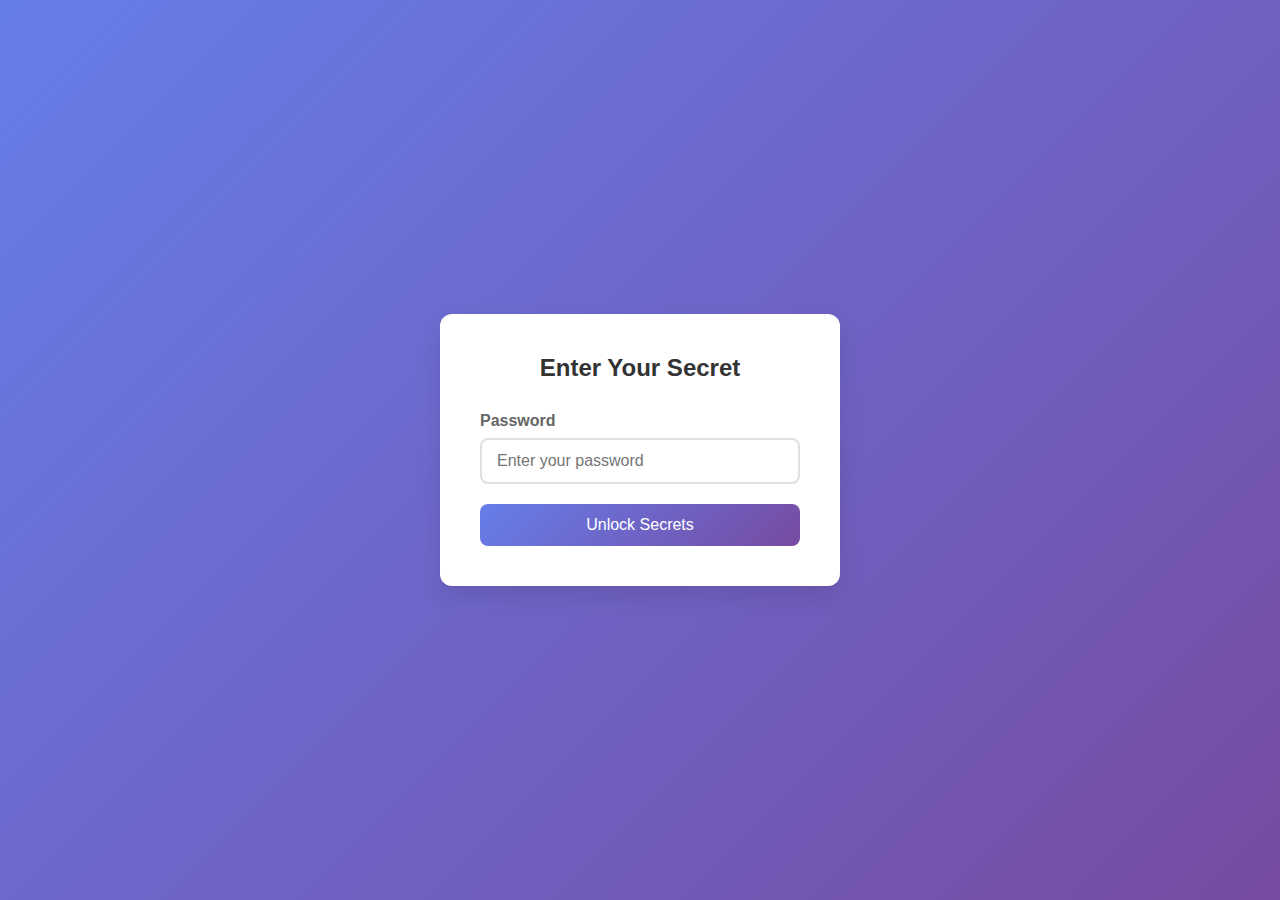
<file: task 3/public/index.html>
<!DOCTYPE html>
<html lang="en">
<head>
    <meta charset="UTF-8">
    <meta name="viewport" content="width=device-width, initial-scale=1.0">
    <title>Secrets</title>
    <style>
        * {
            margin: 0;
            padding: 0;
            box-sizing: border-box;
        }

        body {
            font-family: 'Arial', sans-serif;
            background: linear-gradient(135deg, #667eea 0%, #764ba2 100%);
            display: flex;
            justify-content: center;
            align-items: center;
            min-height: 100vh;
            padding: 20px;
        }

        .container {
            background-color: white;
            border-radius: 12px;
            box-shadow: 0 10px 25px rgba(0,0,0,0.1);
            padding: 40px;
            width: 100%;
            max-width: 400px;
            text-align: center;
            position: relative;
        }

        h1 {
            color: #333;
            margin-bottom: 30px;
            font-size: 24px;
            font-weight: 700;
        }

        .form-group {
            margin-bottom: 20px;
            text-align: left;
        }

        label {
            display: block;
            margin-bottom: 8px;
            color: #666;
            font-weight: 600;
        }

        input[type="password"] {
            width: 100%;
            padding: 12px 15px;
            border: 2px solid #e0e0e0;
            border-radius: 8px;
            font-size: 16px;
            transition: border-color 0.3s ease;
        }

        input[type="password"]:focus {
            outline: none;
            border-color: #667eea;
            box-shadow: 0 0 0 3px rgba(102, 126, 234, 0.2);
        }

        .submit-btn {
            width: 100%;
            padding: 12px;
            background: linear-gradient(135deg, #667eea 0%, #764ba2 100%);
            color: white;
            border: none;
            border-radius: 8px;
            font-size: 16px;
            cursor: pointer;
            transition: transform 0.2s ease, box-shadow 0.2s ease;
        }

        .submit-btn:hover {
            transform: translateY(-2px);
            box-shadow: 0 4px 15px rgba(102, 126, 234, 0.3);
        }

        .submit-btn:active {
            transform: translateY(1px);
            box-shadow: 0 2px 8px rgba(102, 126, 234, 0.2);
        }

        .error-popup {
            position: fixed;
            top: 20px;
            left: 50%;
            transform: translateX(-50%);
            background-color: #ff6b6b;
            color: white;
            padding: 15px 30px;
            border-radius: 8px;
            box-shadow: 0 4px 6px rgba(0,0,0,0.1);
            z-index: 1000;
            display: none;
            animation: slideIn 0.3s ease-out, fadeOut 0.3s ease-in forwards 3s;
        }

        @keyframes slideIn {
            from {
                opacity: 0;
                transform: translate(-50%, -50px);
            }
            to {
                opacity: 1;
                transform: translate(-50%, 0);
            }
        }

        @keyframes fadeOut {
            to {
                opacity: 0;
                transform: translate(-50%, -50px);
            }
        }
    </style>
</head>
<body>
    <div class="error-popup" id="errorPopup">
        Incorrect password. Please try again.
    </div>

    <div class="container">
        <h1>Enter Your Secret</h1>
        <form action="/check" method="POST" id="passwordForm">
            <div class="form-group">
                <label for="password">Password</label>
                <input type="password" id="password" name="password" required placeholder="Enter your password">
            </div>
            <button type="submit" class="submit-btn">Unlock Secrets</button>
        </form>
    </div>

    <script>
        const urlParams = new URLSearchParams(window.location.search);
        const error = urlParams.get('error');

        if (error === 'true') {
            const errorPopup = document.getElementById('errorPopup');
            errorPopup.style.display = 'block';
            
            // Automatically hide the popup after 3 seconds
            setTimeout(() => {
                errorPopup.style.display = 'none';
            }, 3000);
        }
    </script>
</body>
</html>
</file>
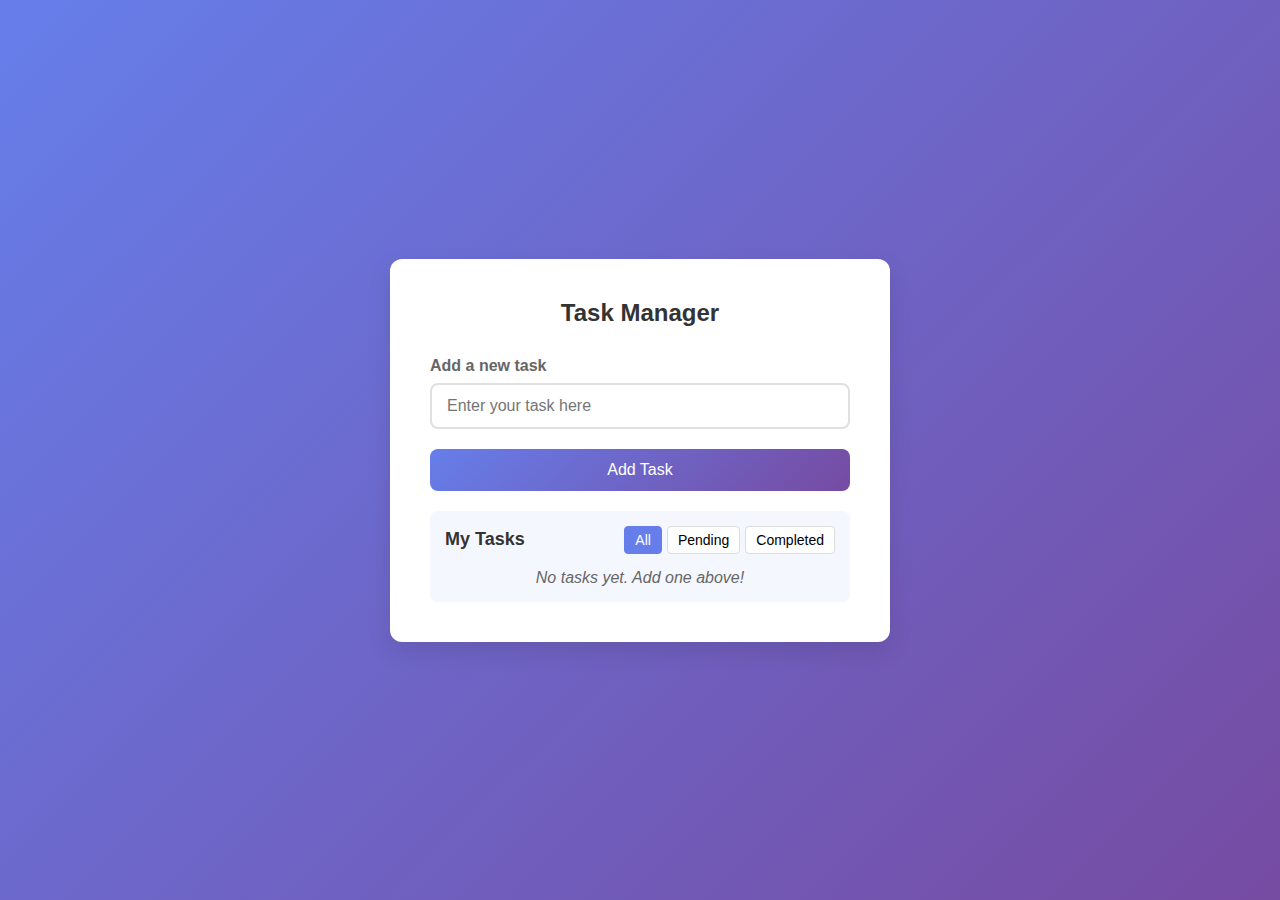
<file: final task/finalTask.html>
<!DOCTYPE html>
<html lang="en">
<head>
    <meta charset="UTF-8">
    <meta name="viewport" content="width=device-width, initial-scale=1.0">
    <title>Task Manager</title>
    <link rel="stylesheet" href="finalTask.css">
</head>
<body>
    <div class="container">
        <h1>Task Manager</h1>
        <div class="form-group">
            <label for="taskInput">Add a new task</label>
            <input type="text" id="taskInput" placeholder="Enter your task here">
        </div>
        <button class="submit-btn" id="addTaskBtn">Add Task</button>
        
        <div class="tasks-container">
            <div class="task-header">
                <h2>My Tasks</h2>
                <div class="filter-controls">
                    <button class="filter-btn active" data-filter="all">All</button>
                    <button class="filter-btn" data-filter="pending">Pending</button>
                    <button class="filter-btn" data-filter="completed">Completed</button>
                </div>
            </div>
            <ul class="task-list" id="taskList">
               
            </ul>
            <p class="no-tasks" id="noTasks">No tasks yet. Add one above!</p>
            <button class="clear-completed-btn" id="clearCompletedBtn">Clear All Completed</button>
        </div>
    </div>

    <div class="error-popup" id="errorPopup">Please enter a task!</div>
    
   
    <div class="edit-modal" id="editModal">
        <div class="edit-modal-content">
            <h3>Edit Task</h3>
            <input type="text" id="editTaskInput" placeholder="Update your task">
            <div class="edit-modal-actions">
                <button id="cancelEditBtn">Cancel</button>
                <button id="saveEditBtn">Save</button>
            </div>
        </div>
    </div>
    <div class="modal-overlay" id="modalOverlay"></div>

    <script src="finalTask.js"></script>
</body>
</html>
</file>
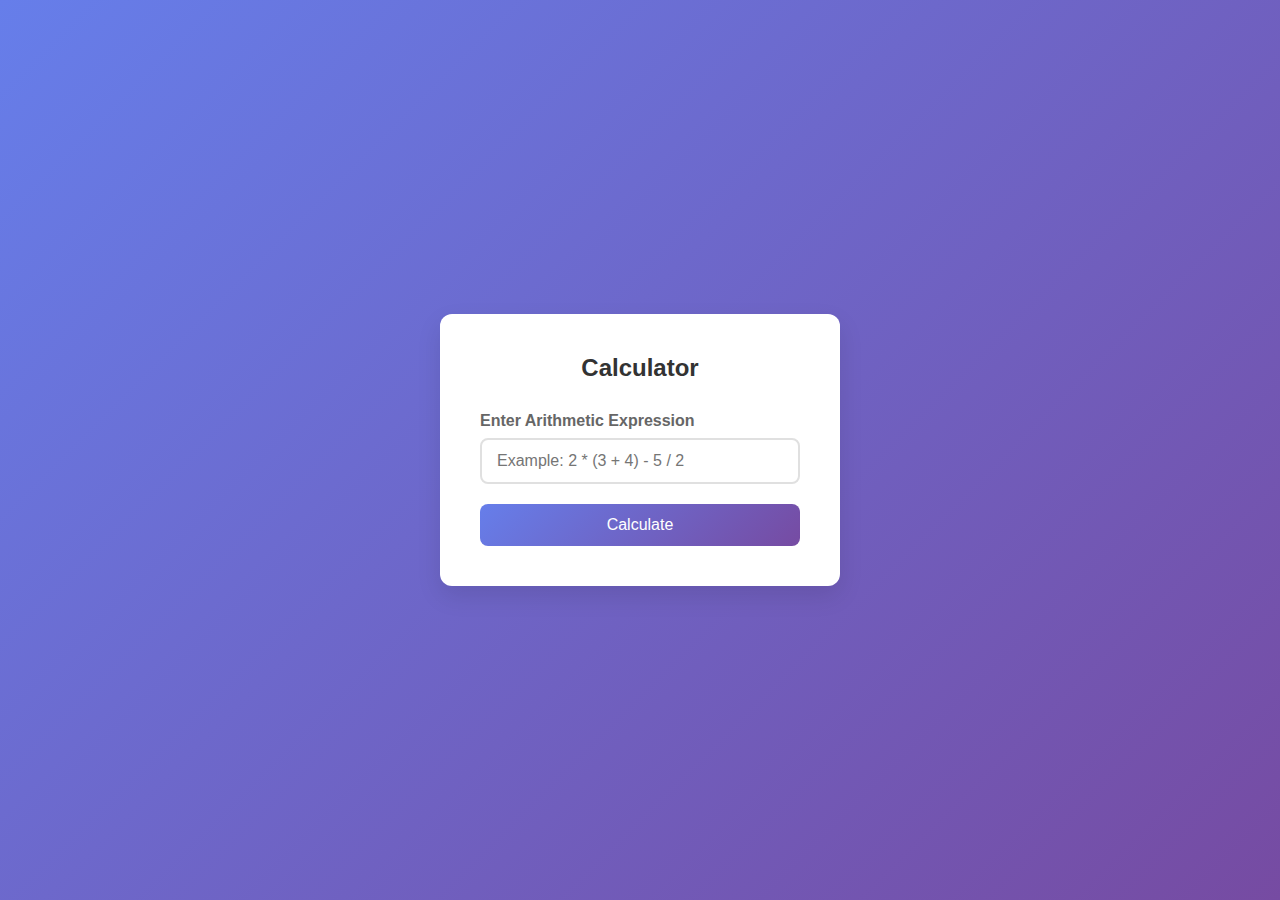
<file: Task 4/task4.html>
<!DOCTYPE html>
<html lang="en">
<head>
    <meta charset="UTF-8">
    <meta name="viewport" content="width=device-width, initial-scale=1.0">
    <title>Calculator</title>
    <link rel="stylesheet" href="Task4CSS.css">
</head>
<body>
    <div class="error-popup" id="errorPopup">
        Invalid expression. Please check and try again.
    </div>

    <div class="container">
        <h1>Calculator</h1>
        <div class="form-group">
            <label for="expression">Enter Arithmetic Expression</label>
            <input type="text" id="expression" name="expression" required placeholder="Example: 2 * (3 + 4) - 5 / 2">
        </div>
        <button type="button" class="submit-btn" id="calculateBtn">Calculate</button>
        
        <div class="result-container" id="resultContainer">
            <div class="result-value" id="resultValue"></div>
            <div class="expression-display" id="expressionDisplay"></div>
        </div>
    </div>

    <script>
        document.addEventListener('DOMContentLoaded', function() {
            const calculateBtn = document.getElementById('calculateBtn');
            const expressionInput = document.getElementById('expression');
            const resultContainer = document.getElementById('resultContainer');
            const resultValue = document.getElementById('resultValue');
            const expressionDisplay = document.getElementById('expressionDisplay');
            const errorPopup = document.getElementById('errorPopup');

            calculateBtn.addEventListener('click', function() {
                const expression = expressionInput.value.trim();
                
                if (!expression) {
                    showError("Please enter an expression.");
                    return;
                }
                
                try {
                    
                    const result = evaluateExpression(expression);
                    
                    if (isNaN(result) || !isFinite(result)) {
                        showError("Invalid result. Please check your expression.");
                        return;
                    }

                    resultValue.textContent = result;
                    expressionDisplay.textContent = "Expression: " + expression;
                    resultContainer.style.display = "block";
                } catch (error) {
                    showError("Invalid expression. Please check and try again.");
                }
            });

            function evaluateExpression(expression) {
                if (!isValidExpression(expression)) {
                    throw new Error("Invalid expression");
                }
                expression = expression.replace(/\^/g, '**');
                
                try {
                    return Function('"use strict"; return (' + expression + ')')();
                } catch (error) {
                    throw new Error("Calculation error");
                }
            }
            
            function isValidExpression(expression) {
                const validExpressionRegex = /^[0-9\s\(\)\+\-\*\/\^\.\,]+$/;
                return validExpressionRegex.test(expression);
            }

            function showError(message) {
                errorPopup.textContent = message;
                errorPopup.style.display = 'block';
                setTimeout(() => {
                    errorPopup.style.display = 'none';
                }, 3000);
            }
            expressionInput.addEventListener('keypress', function(e) {
                if (e.key === 'Enter') {
                    calculateBtn.click();
                }
            });
        });
    </script>
</body>
</html>
</file>
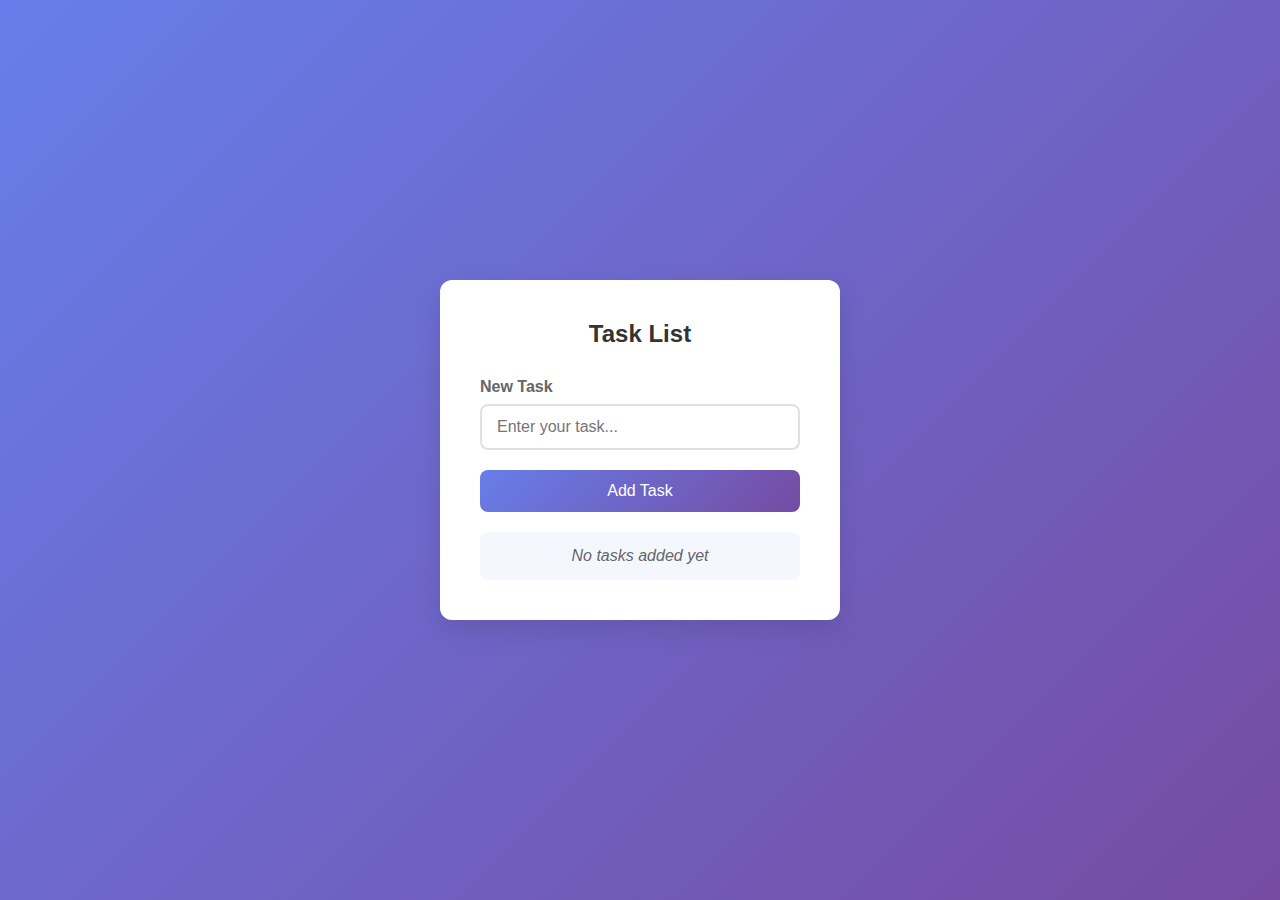
<file: Task 5/task5.html>
<!DOCTYPE html>
<html lang="en">
<head>
    <meta charset="UTF-8">
    <meta name="viewport" content="width=device-width, initial-scale=1.0">
    <title>Task List Application</title>
    <link rel="stylesheet" href="task5.css">
</head>
<body>
    <div class="container">
        <h1>Task List</h1>
        
        <div class="form-group">
            <label for="taskInput">New Task</label>
            <input type="text" id="taskInput" placeholder="Enter your task...">
        </div>
        
        <button class="submit-btn" id="addTaskBtn">Add Task</button>
        
        <div class="tasks-container">
            <ul class="task-list" id="taskList">
                <li class="no-tasks">No tasks added yet</li>
            </ul>
        </div>
        
        <div class="error-popup" id="errorPopup">
            Please enter a task
        </div>
    </div>

    <script>
        document.addEventListener('DOMContentLoaded', function() {
            const taskInput = document.getElementById('taskInput');
            const addTaskBtn = document.getElementById('addTaskBtn');
            const taskList = document.getElementById('taskList');
            const errorPopup = document.getElementById('errorPopup');

            function addTask() {
                const taskText = taskInput.value.trim();
                
                if (taskText === '') {

                    errorPopup.style.display = 'block';
                    setTimeout(() => {
                        errorPopup.style.display = 'none';
                    }, 3000);
                    return;
                }
 
                const noTasksMsg = document.querySelector('.no-tasks');
                if (noTasksMsg) {
                    noTasksMsg.remove();
                }

                const taskItem = document.createElement('li');
                taskItem.className = 'task-item';
                taskItem.textContent = taskText;

                taskList.appendChild(taskItem);

                taskInput.value = '';
                taskInput.focus();
            }
 
            addTaskBtn.addEventListener('click', addTask);
            
            taskInput.addEventListener('keypress', function(e) {
                if (e.key === 'Enter') {
                    addTask();
                }
            });
        });
    </script>
</body>
</html>
</file>
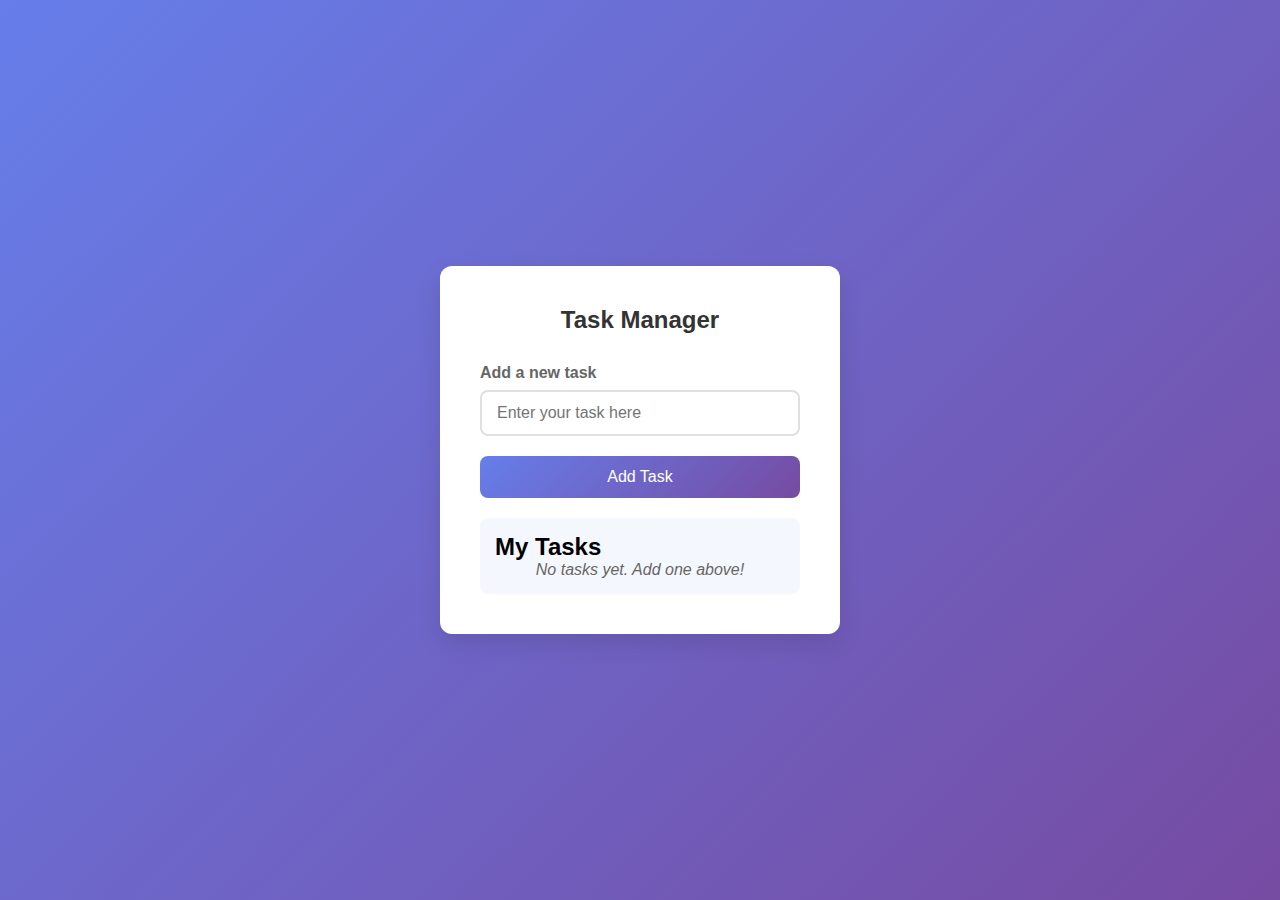
<file: Task 6/task6.html>
<!DOCTYPE html>
<html lang="en">
<head>
    <meta charset="UTF-8">
    <meta name="viewport" content="width=device-width, initial-scale=1.0">
    <title>Task Manager</title>
    <link rel="stylesheet" href="task6.css">
</head>
<body>
    <div class="container">
        <h1>Task Manager</h1>
        <div class="form-group">
            <label for="taskInput">Add a new task</label>
            <input type="text" id="taskInput" placeholder="Enter your task here">
        </div>
        <button class="submit-btn" id="addTaskBtn">Add Task</button>
        
        <div class="tasks-container">
            <h2>My Tasks</h2>
            <ul class="task-list" id="taskList">

            </ul>
            <p class="no-tasks" id="noTasks">No tasks yet. Add one above!</p>
        </div>
    </div>

    <div class="error-popup" id="errorPopup">Please enter a task!</div>

    <script src="task6.js"></script>
</body>
</html>
</file>
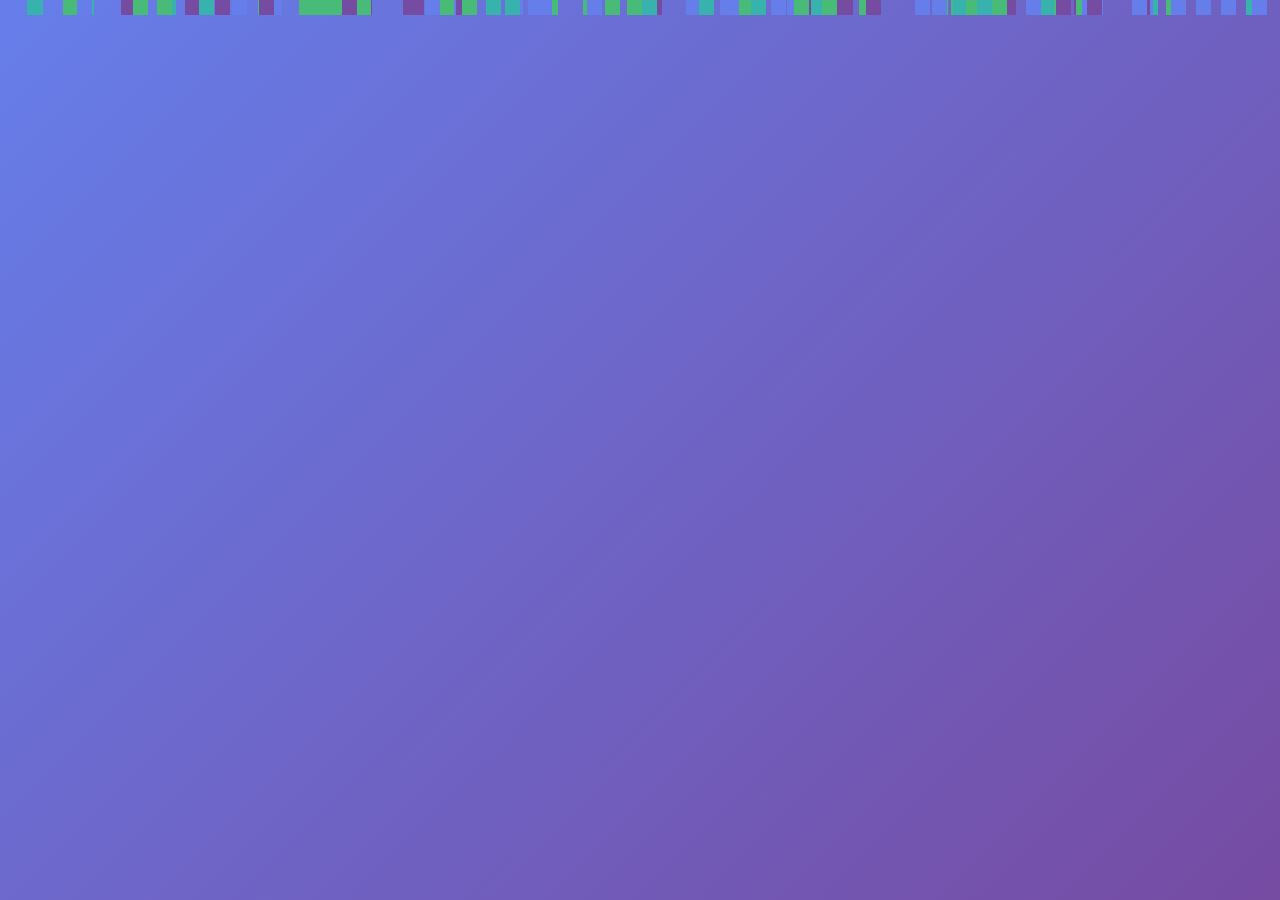
<file: task 3/public/secret.html>
<!DOCTYPE html>
<html lang="en">
<head>
    <meta charset="UTF-8">
    <meta name="viewport" content="width=device-width, initial-scale=1.0">
    <title>Secrets Unlocked!</title>
    <style>
        * {
            margin: 0;
            padding: 0;
            box-sizing: border-box;
        }

        body {
            font-family: 'Arial', sans-serif;
            background: linear-gradient(135deg, #667eea 0%, #764ba2 100%);
            display: flex;
            justify-content: center;
            align-items: center;
            min-height: 100vh;
            padding: 20px;
            overflow: hidden;
        }

        .container {
            background-color: white;
            border-radius: 12px;
            box-shadow: 0 10px 25px rgba(0,0,0,0.1);
            padding: 40px;
            width: 100%;
            max-width: 400px;
            text-align: center;
            position: relative;
            opacity: 0;
            transform: scale(0.7);
            animation: popup 0.6s ease-out forwards;
        }

        @keyframes popup {
            0% {
                opacity: 0;
                transform: scale(0.7);
            }
            70% {
                opacity: 0.7;
                transform: scale(1.05);
            }
            100% {
                opacity: 1;
                transform: scale(1);
            }
        }

        .success-icon {
            width: 120px;
            height: 120px;
            background: linear-gradient(135deg, #48bb78 0%, #38b2ac 100%);
            border-radius: 50%;
            display: flex;
            justify-content: center;
            align-items: center;
            margin: 0 auto 30px;
            animation: pulse 2s infinite;
        }

        .success-icon svg {
            width: 60px;
            height: 60px;
            stroke: white;
            stroke-width: 3;
            fill: none;
        }

        @keyframes pulse {
            0% {
                transform: scale(1);
            }
            50% {
                transform: scale(1.1);
            }
            100% {
                transform: scale(1);
            }
        }

        h1 {
            color: #333;
            margin-bottom: 20px;
            font-size: 24px;
            font-weight: 700;
        }

        .secret-reveal {
            background-color: #f0f4f8;
            border-radius: 8px;
            padding: 20px;
            margin-top: 20px;
            position: relative;
            overflow: hidden;
        }

        .secret-reveal::before {
            content: '';
            position: absolute;
            top: 0;
            left: 0;
            width: 100%;
            height: 4px;
            background: linear-gradient(135deg, #667eea 0%, #764ba2 100%);
            animation: revealLine 2s linear infinite;
        }

        @keyframes revealLine {
            0% {
                transform: translateX(-100%);
            }
            100% {
                transform: translateX(100%);
            }
        }

        .btn-container {
            margin-top: 30px;
        }

        .return-btn {
            display: inline-block;
            padding: 12px 24px;
            background: linear-gradient(135deg, #667eea 0%, #764ba2 100%);
            color: white;
            text-decoration: none;
            border-radius: 8px;
            transition: transform 0.2s ease, box-shadow 0.2s ease;
        }

        .return-btn:hover {
            transform: translateY(-2px);
            box-shadow: 0 4px 15px rgba(102, 126, 234, 0.3);
        }

        .confetti-container {
            position: fixed;
            top: 0;
            left: 0;
            width: 100%;
            height: 100%;
            pointer-events: none;
            z-index: 9999;
        }

        .confetti {
            width: 15px;
            height: 15px;
            background-color: transparent;
            position: absolute;
            animation: fall 5s linear infinite;
        }
    </style>
</head>
<body>
    <div class="confetti-container" id="confetti-container"></div>
    
    <div class="container">
        <div class="success-icon">
            <svg viewBox="0 0 24 24">
                <path d="M20 6L9 17l-5-5"></path>
            </svg>
        </div>
        
        <h1>Secret Successfully Unlocked!</h1>
        
        <div class="secret-reveal">
            <p><strong>The secret is: Claude is awesome!</strong></p>
        </div>
        
        <div class="btn-container">
            <a href="/" class="return-btn">Return to Login</a>
        </div>
    </div>

    <script>
        function createConfetti() {
            const colors = ['#667eea', '#764ba2', '#48bb78', '#38b2ac'];
            const container = document.getElementById('confetti-container');
            
            for (let i = 0; i < 100; i++) {
                const confetti = document.createElement('div');
                confetti.classList.add('confetti');
                
                confetti.style.backgroundColor = colors[Math.floor(Math.random() * colors.length)];
                confetti.style.left = Math.random() * 100 + '%';
                confetti.style.animationDelay = Math.random() * 5 + 's';
                
                container.appendChild(confetti);
            }
        }

        createConfetti();
    </script>
</body>
</html>
</file>
<file: final task/finalTask.css>
* {
    margin: 0;
    padding: 0;
    box-sizing: border-box;
}

body {
    font-family: 'Arial', sans-serif;
    background: linear-gradient(135deg, #667eea 0%, #764ba2 100%);
    display: flex;
    justify-content: center;
    align-items: center;
    min-height: 100vh;
    padding: 20px;
}

.container {
    background-color: white;
    border-radius: 12px;
    box-shadow: 0 10px 25px rgba(0,0,0,0.1);
    padding: 40px;
    width: 100%;
    max-width: 500px;
    text-align: center;
    position: relative;
}

h1 {
    color: #333;
    margin-bottom: 30px;
    font-size: 24px;
    font-weight: 700;
}

.form-group {
    margin-bottom: 20px;
    text-align: left;
}

label {
    display: block;
    margin-bottom: 8px;
    color: #666;
    font-weight: 600;
}

input[type="text"] {
    width: 100%;
    padding: 12px 15px;
    border: 2px solid #e0e0e0;
    border-radius: 8px;
    font-size: 16px;
    transition: border-color 0.3s ease;
}

input[type="text"]:focus {
    outline: none;
    border-color: #667eea;
    box-shadow: 0 0 0 3px rgba(102, 126, 234, 0.2);
}

.submit-btn {
    width: 100%;
    padding: 12px;
    background: linear-gradient(135deg, #667eea 0%, #764ba2 100%);
    color: white;
    border: none;
    border-radius: 8px;
    font-size: 16px;
    cursor: pointer;
    transition: transform 0.2s ease, box-shadow 0.2s ease;
}

.submit-btn:hover {
    transform: translateY(-2px);
    box-shadow: 0 4px 15px rgba(102, 126, 234, 0.3);
}

.submit-btn:active {
    transform: translateY(1px);
    box-shadow: 0 2px 8px rgba(102, 126, 234, 0.2);
}

.error-popup {
    position: fixed;
    top: 20px;
    left: 50%;
    transform: translateX(-50%);
    background-color: #ff6b6b;
    color: white;
    padding: 15px 30px;
    border-radius: 8px;
    box-shadow: 0 4px 6px rgba(0,0,0,0.1);
    z-index: 1000;
    display: none;
    animation: slideIn 0.3s ease-out, fadeOut 0.3s ease-in forwards 3s;
}

.tasks-container {
    margin-top: 20px;
    padding: 15px;
    background-color: #f5f7ff;
    border-radius: 8px;
    text-align: left;
}

.task-header {
    display: flex;
    justify-content: space-between;
    align-items: center;
    margin-bottom: 15px;
    flex-wrap: wrap;
    gap: 10px;
}

.task-header h2 {
    margin: 0;
    font-size: 18px;
    color: #333;
}

.filter-controls {
    display: flex;
    gap: 5px;
}

.filter-btn {
    background-color: white;
    border: 1px solid #ddd;
    border-radius: 4px;
    padding: 5px 10px;
    font-size: 14px;
    cursor: pointer;
    transition: all 0.2s ease;
}

.filter-btn:hover {
    background-color: #f0f0f0;
}

.filter-btn.active {
    background-color: #667eea;
    color: white;
    border-color: #667eea;
}

.task-list {
    list-style-type: none;
    max-height: 300px;
    overflow-y: auto;
}

.task-item {
    padding: 10px;
    margin-bottom: 8px;
    background-color: white;
    border-radius: 6px;
    border-left: 4px solid #667eea;
    box-shadow: 0 2px 4px rgba(0,0,0,0.05);
    display: flex;
    justify-content: space-between;
    align-items: center;
    animation: fadeIn 0.3s ease;
    transition: all 0.3s ease;
}

.task-item.completed {
    border-left-color: #38b000;
}

.task-item.deleted {
    animation: slideOut 0.3s ease forwards;
}

.no-tasks {
    text-align: center;
    color: #666;
    font-style: italic;
}

.task-text {
    flex-grow: 1;
    margin: 0 10px;
    transition: all 0.3s ease;
    overflow: hidden;
    text-overflow: ellipsis;
}

.completed .task-text {
    text-decoration: line-through;
    color: #999;
}

.task-actions {
    display: flex;
    gap: 5px;
}

.delete-btn, .complete-btn, .edit-btn {
    background: none;
    border: none;
    cursor: pointer;
    padding: 5px;
    border-radius: 4px;
    transition: background-color 0.2s;
}

.delete-btn {
    color: #ff6b6b;
}

.delete-btn:hover {
    background-color: #ffefef;
}

.complete-btn {
    color: #38b000;
}

.complete-btn:hover {
    background-color: #f0fff0;
}

.edit-btn {
    color: #667eea;
}

.edit-btn:hover {
    background-color: #f0f2ff;
}

.completed .complete-btn {
    color: #999;
}

.clear-completed-btn {
    margin-top: 15px;
    padding: 8px 12px;
    background-color: #ff6b6b;
    color: white;
    border: none;
    border-radius: 6px;
    cursor: pointer;
    transition: all 0.2s ease;
    display: none;
}

.clear-completed-btn:hover {
    background-color: #ff5252;
}

/* Modal styles */
.edit-modal {
    position: fixed;
    top: 50%;
    left: 50%;
    transform: translate(-50%, -50%) scale(0.9);
    background-color: white;
    padding: 25px;
    border-radius: 10px;
    box-shadow: 0 10px 30px rgba(0,0,0,0.2);
    z-index: 1001;
    width: 90%;
    max-width: 400px;
    opacity: 0;
    pointer-events: none;
    transition: all 0.3s ease;
}

.edit-modal.active {
    opacity: 1;
    transform: translate(-50%, -50%) scale(1);
    pointer-events: all;
}

.edit-modal h3 {
    margin-bottom: 15px;
    color: #333;
}

.edit-modal-actions {
    display: flex;
    justify-content: flex-end;
    gap: 10px;
    margin-top: 20px;
}

.edit-modal-actions button {
    padding: 8px 16px;
    border-radius: 6px;
    border: none;
    cursor: pointer;
    transition: all 0.2s ease;
}

#cancelEditBtn {
    background-color: #e0e0e0;
    color: #333;
}

#cancelEditBtn:hover {
    background-color: #d0d0d0;
}

#saveEditBtn {
    background-color: #667eea;
    color: white;
}

#saveEditBtn:hover {
    background-color: #5a6ed0;
}

.modal-overlay {
    position: fixed;
    top: 0;
    left: 0;
    right: 0;
    bottom: 0;
    background-color: rgba(0,0,0,0.5);
    z-index: 1000;
    opacity: 0;
    pointer-events: none;
    transition: all 0.3s ease;
}

.modal-overlay.active {
    opacity: 1;
    pointer-events: all;
}

/* Animations */
@keyframes slideIn {
    from {
        opacity: 0;
        transform: translate(-50%, -50px);
    }
    to {
        opacity: 1;
        transform: translate(-50%, 0);
    }
}

@keyframes fadeOut {
    to {
        opacity: 0;
        transform: translate(-50%, -50px);
    }
}

@keyframes fadeIn {
    from {
        opacity: 0;
        transform: translateY(10px);
    }
    to {
        opacity: 1;
        transform: translateY(0);
    }
}

@keyframes slideOut {
    to {
        opacity: 0;
        height: 0;
        margin: 0;
        padding: 0;
        transform: translateX(100%);
    }
}

/* Responsive Styles */
@media (max-width: 600px) {
    .container {
        padding: 20px;
    }
    
    h1 {
        font-size: 20px;
        margin-bottom: 20px;
    }
    
    .task-header {
        flex-direction: column;
        align-items: flex-start;
    }
    
    .filter-controls {
        width: 100%;
        justify-content: space-between;
    }
    
    .filter-btn {
        flex: 1;
    }
    
    .edit-modal {
        width: 95%;
    }
}
</file>
<file: Task 4/Task4CSS.css>
* {
    margin: 0;
    padding: 0;
    box-sizing: border-box;
}

body {
    font-family: 'Arial', sans-serif;
    background: linear-gradient(135deg, #667eea 0%, #764ba2 100%);
    display: flex;
    justify-content: center;
    align-items: center;
    min-height: 100vh;
    padding: 20px;
}

.container {
    background-color: white;
    border-radius: 12px;
    box-shadow: 0 10px 25px rgba(0,0,0,0.1);
    padding: 40px;
    width: 100%;
    max-width: 400px;
    text-align: center;
    position: relative;
}

h1 {
    color: #333;
    margin-bottom: 30px;
    font-size: 24px;
    font-weight: 700;
}

.form-group {
    margin-bottom: 20px;
    text-align: left;
}

label {
    display: block;
    margin-bottom: 8px;
    color: #666;
    font-weight: 600;
}

input[type="text"] {
    width: 100%;
    padding: 12px 15px;
    border: 2px solid #e0e0e0;
    border-radius: 8px;
    font-size: 16px;
    transition: border-color 0.3s ease;
}

input[type="text"]:focus {
    outline: none;
    border-color: #667eea;
    box-shadow: 0 0 0 3px rgba(102, 126, 234, 0.2);
}

.submit-btn {
    width: 100%;
    padding: 12px;
    background: linear-gradient(135deg, #667eea 0%, #764ba2 100%);
    color: white;
    border: none;
    border-radius: 8px;
    font-size: 16px;
    cursor: pointer;
    transition: transform 0.2s ease, box-shadow 0.2s ease;
}

.submit-btn:hover {
    transform: translateY(-2px);
    box-shadow: 0 4px 15px rgba(102, 126, 234, 0.3);
}

.submit-btn:active {
    transform: translateY(1px);
    box-shadow: 0 2px 8px rgba(102, 126, 234, 0.2);
}

.error-popup {
    position: fixed;
    top: 20px;
    left: 50%;
    transform: translateX(-50%);
    background-color: #ff6b6b;
    color: white;
    padding: 15px 30px;
    border-radius: 8px;
    box-shadow: 0 4px 6px rgba(0,0,0,0.1);
    z-index: 1000;
    display: none;
    animation: slideIn 0.3s ease-out, fadeOut 0.3s ease-in forwards 3s;
}

@keyframes slideIn {
    from {
        opacity: 0;
        transform: translate(-50%, -50px);
    }
    to {
        opacity: 1;
        transform: translate(-50%, 0);
    }
}

@keyframes fadeOut {
    to {
        opacity: 0;
        transform: translate(-50%, -50px);
    }
}

.result-container {
    margin-top: 20px;
    padding: 15px;
    background-color: #f5f7ff;
    border-radius: 8px;
    text-align: center;
    display: none;
}

.result-value {
    font-size: 24px;
    font-weight: 700;
    color: #333;
}

.expression-display {
    margin-top: 10px;
    font-size: 14px;
    color: #666;
}
</file>
<file: Task 5/task5.css>
* {
    margin: 0;
    padding: 0;
    box-sizing: border-box;
}

body {
    font-family: 'Arial', sans-serif;
    background: linear-gradient(135deg, #667eea 0%, #764ba2 100%);
    display: flex;
    justify-content: center;
    align-items: center;
    min-height: 100vh;
    padding: 20px;
}

.container {
    background-color: white;
    border-radius: 12px;
    box-shadow: 0 10px 25px rgba(0,0,0,0.1);
    padding: 40px;
    width: 100%;
    max-width: 400px;
    text-align: center;
    position: relative;
}

h1 {
    color: #333;
    margin-bottom: 30px;
    font-size: 24px;
    font-weight: 700;
}

.form-group {
    margin-bottom: 20px;
    text-align: left;
}

label {
    display: block;
    margin-bottom: 8px;
    color: #666;
    font-weight: 600;
}

input[type="text"] {
    width: 100%;
    padding: 12px 15px;
    border: 2px solid #e0e0e0;
    border-radius: 8px;
    font-size: 16px;
    transition: border-color 0.3s ease;
}

input[type="text"]:focus {
    outline: none;
    border-color: #667eea;
    box-shadow: 0 0 0 3px rgba(102, 126, 234, 0.2);
}

.submit-btn {
    width: 100%;
    padding: 12px;
    background: linear-gradient(135deg, #667eea 0%, #764ba2 100%);
    color: white;
    border: none;
    border-radius: 8px;
    font-size: 16px;
    cursor: pointer;
    transition: transform 0.2s ease, box-shadow 0.2s ease;
}

.submit-btn:hover {
    transform: translateY(-2px);
    box-shadow: 0 4px 15px rgba(102, 126, 234, 0.3);
}

.submit-btn:active {
    transform: translateY(1px);
    box-shadow: 0 2px 8px rgba(102, 126, 234, 0.2);
}

.error-popup {
    position: fixed;
    top: 20px;
    left: 50%;
    transform: translateX(-50%);
    background-color: #ff6b6b;
    color: white;
    padding: 15px 30px;
    border-radius: 8px;
    box-shadow: 0 4px 6px rgba(0,0,0,0.1);
    z-index: 1000;
    display: none;
    animation: slideIn 0.3s ease-out, fadeOut 0.3s ease-in forwards 3s;
}

@keyframes slideIn {
    from {
        opacity: 0;
        transform: translate(-50%, -50px);
    }
    to {
        opacity: 1;
        transform: translate(-50%, 0);
    }
}

@keyframes fadeOut {
    to {
        opacity: 0;
        transform: translate(-50%, -50px);
    }
}

.tasks-container {
    margin-top: 20px;
    padding: 15px;
    background-color: #f5f7ff;
    border-radius: 8px;
    text-align: left;
}

.task-list {
    list-style-type: none;
}

.task-item {
    padding: 10px;
    margin-bottom: 8px;
    background-color: white;
    border-radius: 6px;
    border-left: 4px solid #667eea;
    box-shadow: 0 2px 4px rgba(0,0,0,0.05);
}

.no-tasks {
    text-align: center;
    color: #666;
    font-style: italic;
}
</file>
<file: Task 6/task6.css>
* {
    margin: 0;
    padding: 0;
    box-sizing: border-box;
}

body {
    font-family: 'Arial', sans-serif;
    background: linear-gradient(135deg, #667eea 0%, #764ba2 100%);
    display: flex;
    justify-content: center;
    align-items: center;
    min-height: 100vh;
    padding: 20px;
}

.container {
    background-color: white;
    border-radius: 12px;
    box-shadow: 0 10px 25px rgba(0,0,0,0.1);
    padding: 40px;
    width: 100%;
    max-width: 400px;
    text-align: center;
    position: relative;
}

h1 {
    color: #333;
    margin-bottom: 30px;
    font-size: 24px;
    font-weight: 700;
}

.form-group {
    margin-bottom: 20px;
    text-align: left;
}

label {
    display: block;
    margin-bottom: 8px;
    color: #666;
    font-weight: 600;
}

input[type="text"] {
    width: 100%;
    padding: 12px 15px;
    border: 2px solid #e0e0e0;
    border-radius: 8px;
    font-size: 16px;
    transition: border-color 0.3s ease;
}

input[type="text"]:focus {
    outline: none;
    border-color: #667eea;
    box-shadow: 0 0 0 3px rgba(102, 126, 234, 0.2);
}

.submit-btn {
    width: 100%;
    padding: 12px;
    background: linear-gradient(135deg, #667eea 0%, #764ba2 100%);
    color: white;
    border: none;
    border-radius: 8px;
    font-size: 16px;
    cursor: pointer;
    transition: transform 0.2s ease, box-shadow 0.2s ease;
}

.submit-btn:hover {
    transform: translateY(-2px);
    box-shadow: 0 4px 15px rgba(102, 126, 234, 0.3);
}

.submit-btn:active {
    transform: translateY(1px);
    box-shadow: 0 2px 8px rgba(102, 126, 234, 0.2);
}

.error-popup {
    position: fixed;
    top: 20px;
    left: 50%;
    transform: translateX(-50%);
    background-color: #ff6b6b;
    color: white;
    padding: 15px 30px;
    border-radius: 8px;
    box-shadow: 0 4px 6px rgba(0,0,0,0.1);
    z-index: 1000;
    display: none;
    animation: slideIn 0.3s ease-out, fadeOut 0.3s ease-in forwards 3s;
}

@keyframes slideIn {
    from {
        opacity: 0;
        transform: translate(-50%, -50px);
    }
    to {
        opacity: 1;
        transform: translate(-50%, 0);
    }
}

@keyframes fadeOut {
    to {
        opacity: 0;
        transform: translate(-50%, -50px);
    }
}

.tasks-container {
    margin-top: 20px;
    padding: 15px;
    background-color: #f5f7ff;
    border-radius: 8px;
    text-align: left;
}

.task-list {
    list-style-type: none;
}

.task-item {
    padding: 10px;
    margin-bottom: 8px;
    background-color: white;
    border-radius: 6px;
    border-left: 4px solid #667eea;
    box-shadow: 0 2px 4px rgba(0,0,0,0.05);
    display: flex;
    justify-content: space-between;
    align-items: center;
}

.no-tasks {
    text-align: center;
    color: #666;
    font-style: italic;
}

.task-text {
    flex-grow: 1;
    margin: 0 10px;
}

.completed {
    text-decoration: line-through;
    color: #999;
}

.task-actions {
    display: flex;
    gap: 5px;
}

.delete-btn, .complete-btn {
    background: none;
    border: none;
    cursor: pointer;
    padding: 5px;
    border-radius: 4px;
    transition: background-color 0.2s;
}

.delete-btn {
    color: #ff6b6b;
}

.delete-btn:hover {
    background-color: #ffefef;
}

.complete-btn {
    color: #38b000;
}

.complete-btn:hover {
    background-color: #f0fff0;
}

.completed .complete-btn {
    color: #999;
}
</file>
